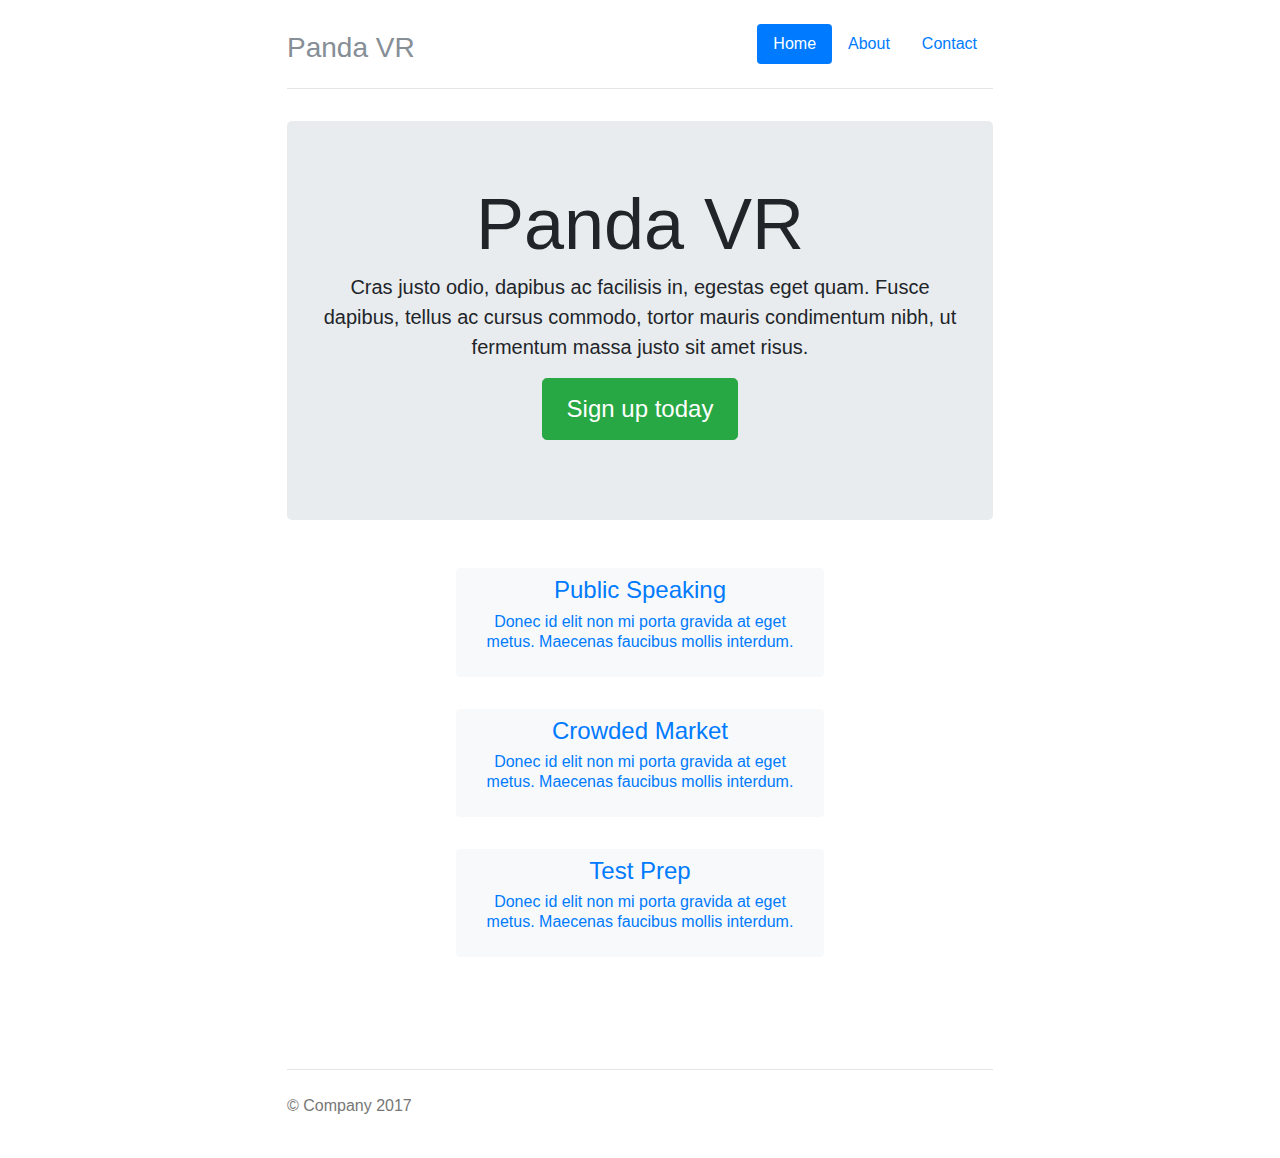
<file: index.html>
<!DOCTYPE html>
<html lang="en">
  <head>
    <meta charset="utf-8">
    <meta name="viewport" content="width=device-width, initial-scale=1, shrink-to-fit=no">
    <meta name="description" content="">
    <meta name="author" content="">
    <link rel="icon" href="favicon.ico">

    <title>Narrow Jumbotron Template for Bootstrap</title>

    <!-- Bootstrap core CSS -->
    <link href="css/bootstrap.min.css" rel="stylesheet">

    <!-- Custom styles for this template -->
    <link href="narrow-jumbotron.css" rel="stylesheet">
    <link href="index.css" rel="stylesheet">
  </head>

  <body>

    <div class="container">
      <div class="header clearfix">
        <nav>
          <ul class="nav nav-pills float-right">
            <li class="nav-item">
              <a class="nav-link active" href="#">Home <span class="sr-only">(current)</span></a>
            </li>
            <li class="nav-item">
              <a class="nav-link" href="#">About</a>
            </li>
            <li class="nav-item">
              <a class="nav-link" href="#">Contact</a>
            </li>
          </ul>
        </nav>
        <h3 class="text-muted">Panda VR</h3>
      </div>

      <div class="jumbotron">
        <h1 class="display-3">Panda VR</h1>
        <p class="lead">Cras justo odio, dapibus ac facilisis in, egestas eget quam. Fusce dapibus, tellus ac cursus commodo, tortor mauris condimentum nibh, ut fermentum massa justo sit amet risus.</p>
        <p><a class="btn btn-lg btn-success" href="#" role="button">Sign up today</a></p>
      </div>

      <div class="row">
        <div class="col boxes">
        </div>
      <div class="col-6 boxes">
        <div class="row">
          <button class="btn btn-responsive btn-light title-btn">
            <a href="#" >
              <h4>Public Speaking</h4>
              <p>Donec id elit non mi porta gravida at eget metus. Maecenas faucibus mollis interdum.</p>
            </a>
          </button>
        </div>
        <div class="row">
          <button class="btn btn-responsive btn-light title-btn">
            <a href="#" >
              <h4>Crowded Market</h4>
              <p>Donec id elit non mi porta gravida at eget metus. Maecenas faucibus mollis interdum.</p>
            </a>
          </button>
        </div>
        <div class="row">
          <button class="btn btn-responsive btn-light title-btn">
            <a href="#" >
              <h4>Test Prep</h4>
              <p>Donec id elit non mi porta gravida at eget metus. Maecenas faucibus mollis interdum.</p>
            </a>
          </button>
        </div>

      </div>
      <div class="col boxes">
      </div>
  </div>

      <div class="row marketing">
      </div>
      <footer class="footer">
        <p>&copy; Company 2017</p>
      </footer>

    </div> <!-- /container -->

    <!-- Bootstrap core JavaScript
    ================================================== -->
    <!-- Placed at the end of the document so the pages load faster -->
    <!-- IE10 viewport hack for Surface/desktop Windows 8 bug -->
    <script src="assets/js/ie10-viewport-bug-workaround.js"></script>
  </body>
</html>
</file>
<file: narrow-jumbotron.css>
/* Space out content a bit */
body {
  padding-top: 1.5rem;
  padding-bottom: 1.5rem;
}

/* Everything but the jumbotron gets side spacing for mobile first views */
.header,
.marketing,
.footer {
  padding-right: 1rem;
  padding-left: 1rem;
}

.title_buttons{
  margin: 1rem;
}

/* Custom page header */
.header {
  padding-bottom: 1rem;
  border-bottom: .05rem solid #e5e5e5;
}
/* Make the masthead heading the same height as the navigation */
.header h3 {
  margin-top: 0;
  margin-bottom: 0;
  line-height: 3rem;
}

/* Custom page footer */
.footer {
  padding-top: 1.5rem;
  color: #777;
  border-top: .05rem solid #e5e5e5;
}

/* Customize container */
@media (min-width: 48em) {
  .container {
    max-width: 46rem;
  }
}
.container-narrow > hr {
  margin: 2rem 0;
}

/* Main marketing message and sign up button */
.jumbotron {
  text-align: center;
  border-bottom: .05rem solid #e5e5e5;
}
.jumbotron .btn {
  padding: .75rem 1.5rem;
  font-size: 1.5rem;
}

/* Supporting marketing content */
.marketing {
  margin: 3rem 0;
}
.marketing p + h4 {
  margin-top: 1.5rem;
}

/* Responsive: Portrait tablets and up */
@media screen and (min-width: 48em) {
  /* Remove the padding we set earlier */
  .header,
  .marketing,
  .footer {
    padding-right: 0;
    padding-left: 0;
  }
  /* Space out the masthead */
  .header {
    margin-bottom: 2rem;
  }
  /* Remove the bottom border on the jumbotron for visual effect */
  .jumbotron {
    border-bottom: 0;
  }
}
</file>
<file: index.css>
.boxes{
	border-color: #fff; 
	border-radius: 5px; 
	border-width: 3px;
}

.btn-responsive {
    white-space: normal !important;
}

.title-btn{
	margin: 1rem 0rem;
}
</file>
